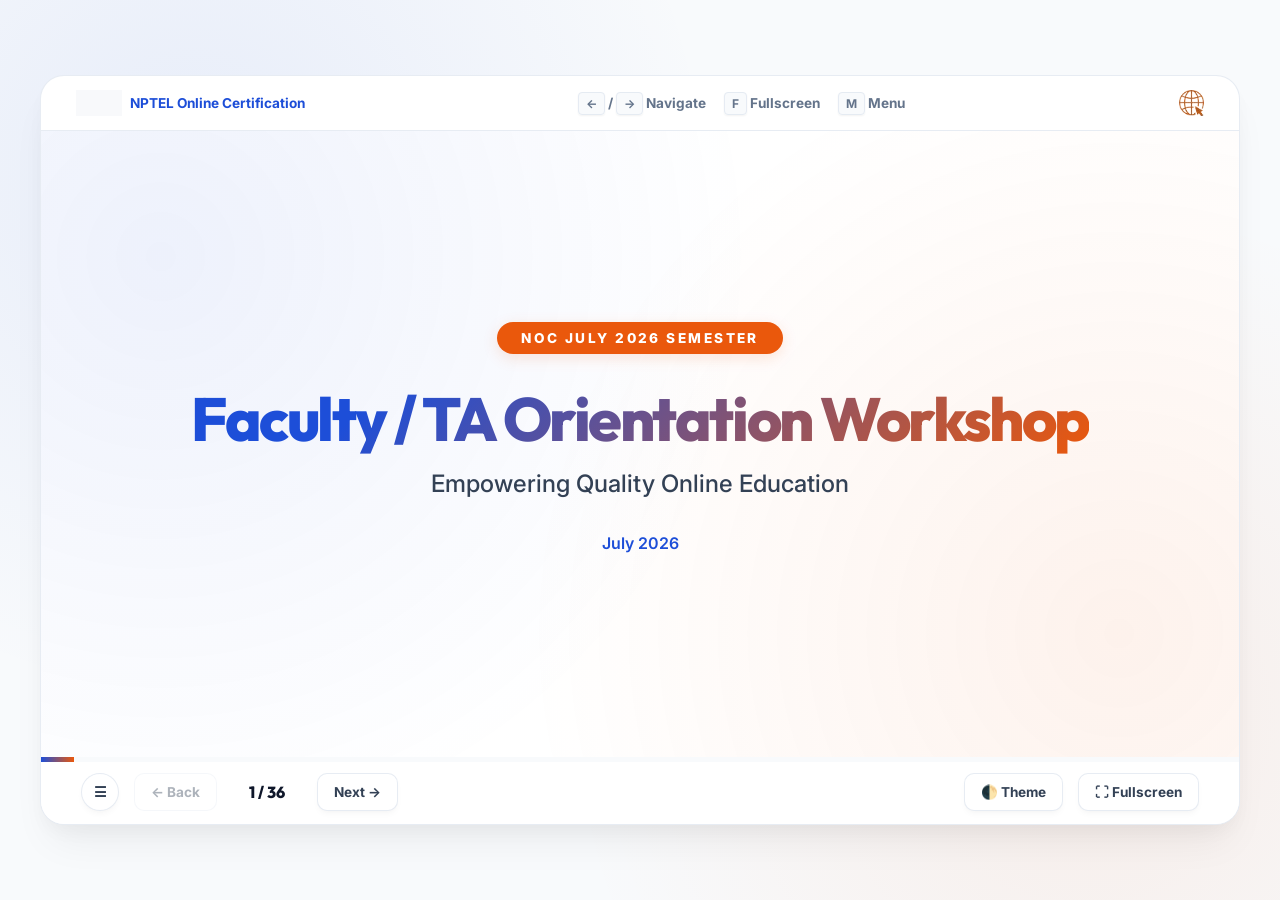
<file: faculty-orientation.html>
<!DOCTYPE html>
<html lang="en" data-theme="light">
<head>
  <meta charset="UTF-8">
  <meta name="viewport" content="width=device-width, initial-scale=1.0">
  <title>NPTEL Faculty / TA Orientation Workshop - July 2026</title>
  <link rel="stylesheet" href="style.css">
</head>
<body>

  <div class="presentation-container" id="presentation">
    
    <!-- Top Header Navigation Bar (Invisible during print) -->
    <header class="top-nav">
      <div class="top-logo">
        <img src="assets/image2.png" alt="NPTEL Logo" onerror="this.style.display='none'">
        <span>NPTEL Online Certification</span>
      </div>
      <div class="keyboard-shortcuts">
        <span><span class="k-key">←</span> / <span class="k-key">→</span> Navigate</span>
        <span><span class="k-key">F</span> Fullscreen</span>
        <span><span class="k-key">M</span> Menu</span>
      </div>
      <div class="top-logo" style="justify-content: flex-end;">
        <img src="assets/image5.png" alt="SWAYAM Logo" onerror="this.style.display='none'">
      </div>
    </header>

    <!-- Main Slides Wrapper -->
    <main class="slides-wrapper">
      
      <!-- Slide 1: Title -->
      <section class="slide slide-cover active" id="slide-1">
        <span class="badge">NOC July 2026 Semester</span>
        <h1>Faculty / TA Orientation Workshop</h1>
        <h2>Empowering Quality Online Education</h2>
        <p style="font-weight: 600; color: var(--primary);">July 2026</p>
      </section>

      <!-- Slide 2: Stats -->
      <section class="slide" id="slide-2">
        <div class="slide-header">
          <span class="slide-title">NPTEL Certifications since 2014</span>
          <span class="slide-subtitle">NPTEL NOC Portal</span>
        </div>
        <div class="slide-content">
          <p style="margin-bottom: 20px; font-weight: 500;">SWAYAM National Coordinator portal performance & growth metrics:</p>
          <div class="grid-container">
            <div class="stat-card">
              <div class="stat-icon"><img src="assets/image3.png" alt="Courses"></div>
              <div class="stat-value">10,286</div>
              <div class="stat-label">Courses Offered</div>
              <div class="stat-desc">on SWAYAM platform</div>
            </div>
            <div class="stat-card">
              <div class="stat-icon"><img src="assets/image4.png" alt="Enrollments"></div>
              <div class="stat-value">4.16 Cr</div>
              <div class="stat-label">Enrollments</div>
              <div class="stat-desc">Completely free learning</div>
            </div>
            <div class="stat-card">
              <div class="stat-icon"><img src="assets/image6.png" alt="Exam Registrations"></div>
              <div class="stat-value">88.27 L</div>
              <div class="stat-label">Exam Registrations</div>
              <div class="stat-desc">Proctored & optional</div>
            </div>
            <div class="stat-card">
              <div class="stat-icon"><img src="assets/image7.png" alt="Certified"></div>
              <div class="stat-value">57.2 L</div>
              <div class="stat-label">Certified Learners</div>
              <div class="stat-desc">e-verifiable credentials</div>
            </div>
          </div>
          <div style="display: flex; justify-content: center; gap: 15px; margin-top: 25px;">
            <img src="assets/image8.jpg" alt="Student" style="height: 40px; border-radius: 50%;" onerror="this.style.display='none'">
            <img src="assets/image9.jpg" alt="Graduation" style="height: 40px; border-radius: 50%;" onerror="this.style.display='none'">
          </div>
        </div>
      </section>

      <!-- Slide 3: Growth Charts -->
      <section class="slide" id="slide-3" style="padding: 40px 50px;">
        <div class="slide-header" style="margin-bottom: 20px;">
          <span class="slide-title">NPTEL Performance Growth</span>
          <span class="slide-subtitle">FROM MAR 2014 – JUN 2026</span>
        </div>
        <div class="slide-content" style="justify-content: flex-start;">
          <!-- Top Info Summary Banners -->
          <div style="display: flex; gap: 20px; margin-bottom: 20px; justify-content: space-between;">
            <div style="flex: 1; background: var(--primary-light); border-radius: 12px; padding: 12px 20px; border: 1px solid var(--border-color); display: flex; align-items: center; justify-content: space-between;">
              <div>
                <strong style="color: var(--primary); display: block; font-size: 0.85rem; text-transform: uppercase;">Jan 2026 Sem Stats</strong>
                <span style="font-size: 0.95rem; font-weight: 500; color: var(--text-secondary);">
                  <strong>36.8L+</strong> Enrollments &nbsp;|&nbsp; <strong>12.6L+</strong> Exam Registrations
                </span>
              </div>
            </div>
            <div style="flex: 1; background: var(--accent-light); border-radius: 12px; padding: 12px 20px; border: 1px solid var(--border-color); display: flex; align-items: center; justify-content: space-between;">
              <div>
                <strong style="color: var(--accent); display: block; font-size: 0.85rem; text-transform: uppercase;">Jul-Dec 2026 (Ongoing)</strong>
                <span style="font-size: 0.95rem; font-weight: 500; color: var(--text-secondary);">
                  <strong>1,054</strong> Courses &nbsp;|&nbsp; <strong>6.40L+</strong> Enrollments
                </span>
              </div>
            </div>
          </div>

          <!-- Real HTML/CSS Bar Chart -->
          <div class="chart-wrapper">
            <div class="chart-grid">
              
              <!-- 2014 -->
              <div class="chart-column">
                <div class="badge-top">0.03</div>
                <div class="chart-bar" style="height: 6%;" title="3 Courses, 1.1L Enrollments, 0.03L Exams">
                  <span class="courses-count">3 Courses</span>
                </div>
                <div class="label-bottom">
                  <span class="year">2014</span>
                  <span class="enrollment">1.1L</span>
                </div>
              </div>

              <!-- 2015 -->
              <div class="chart-column">
                <div class="badge-top">0.09</div>
                <div class="chart-bar" style="height: 7%;" title="54 Courses, 2.4L Enrollments, 0.09L Exams">
                  <span class="courses-count">54 Courses</span>
                </div>
                <div class="label-bottom">
                  <span class="year">2015</span>
                  <span class="enrollment">2.4L</span>
                </div>
              </div>

              <!-- 2016 -->
              <div class="chart-column">
                <div class="badge-top">0.48</div>
                <div class="chart-bar" style="height: 10%;" title="168 Courses, 6.4L Enrollments, 0.48L Exams">
                  <span class="courses-count">168 Courses</span>
                </div>
                <div class="label-bottom">
                  <span class="year">2016</span>
                  <span class="enrollment">6.4L</span>
                </div>
              </div>

              <!-- 2017 -->
              <div class="chart-column">
                <div class="badge-top">1.14</div>
                <div class="chart-bar" style="height: 13%;" title="289 Courses, 15.8L Enrollments, 1.14L Exams">
                  <span class="courses-count">289 Courses</span>
                </div>
                <div class="label-bottom">
                  <span class="year">2017</span>
                  <span class="enrollment">15.8L</span>
                </div>
              </div>

              <!-- 2018 -->
              <div class="chart-column">
                <div class="badge-top">2.48</div>
                <div class="chart-bar" style="height: 18%;" title="495 Courses, 22.6L Enrollments, 2.48L Exams">
                  <span class="courses-count">495 Courses</span>
                </div>
                <div class="label-bottom">
                  <span class="year">2018</span>
                  <span class="enrollment">22.6L</span>
                </div>
              </div>

              <!-- 2019 -->
              <div class="chart-column">
                <div class="badge-top">4.57</div>
                <div class="chart-bar" style="height: 25%;" title="650 Courses, 34.5L Enrollments, 4.57L Exams">
                  <span class="courses-count">650 Courses</span>
                </div>
                <div class="label-bottom">
                  <span class="year">2019</span>
                  <span class="enrollment">34.5L</span>
                </div>
              </div>

              <!-- 2020 -->
              <div class="chart-column">
                <div class="badge-top">5.09</div>
                <div class="chart-bar" style="height: 28%;" title="810 Courses, 41.9L Enrollments, 5.09L Exams">
                  <span class="courses-count">810 Courses</span>
                </div>
                <div class="label-bottom">
                  <span class="year">2020</span>
                  <span class="enrollment">41.9L</span>
                </div>
              </div>

              <!-- 2020 Covid -->
              <div class="chart-column">
                <div class="badge-top">2.46</div>
                <div class="chart-bar covid" style="height: 17%;" title="810 Courses, 41.9L Enrollments, 2.46L Exams (Covid Impact)">
                  <span class="courses-count">Covid</span>
                </div>
                <div class="label-bottom">
                  <span class="year">2020*</span>
                  <span class="enrollment">Covid</span>
                </div>
              </div>

              <!-- 2021 -->
              <div class="chart-column">
                <div class="badge-top">5.17</div>
                <div class="chart-bar" style="height: 28%;" title="1028 Courses, 33.6L Enrollments, 5.17L Exams">
                  <span class="courses-count">1028 Courses</span>
                </div>
                <div class="label-bottom">
                  <span class="year">2021</span>
                  <span class="enrollment">33.6L</span>
                </div>
              </div>

              <!-- 2021 Covid -->
              <div class="chart-column">
                <div class="badge-top">4.60</div>
                <div class="chart-bar covid" style="height: 26%;" title="1028 Courses, 33.6L Enrollments, 4.60L Exams (Covid Impact)">
                  <span class="courses-count">Covid</span>
                </div>
                <div class="label-bottom">
                  <span class="year">2021*</span>
                  <span class="enrollment">Covid</span>
                </div>
              </div>

              <!-- 2022 -->
              <div class="chart-column">
                <div class="badge-top">7.49</div>
                <div class="chart-bar" style="height: 38%;" title="1212 Courses, 40.5L Enrollments, 7.49L Exams">
                  <span class="courses-count">1212 Courses</span>
                </div>
                <div class="label-bottom">
                  <span class="year">2022</span>
                  <span class="enrollment">40.5L</span>
                </div>
              </div>

              <!-- 2023 -->
              <div class="chart-column">
                <div class="badge-top">11.92</div>
                <div class="chart-bar" style="height: 55%;" title="1354 Courses, 52.2L Enrollments, 11.92L Exams">
                  <span class="courses-count">1354 Courses</span>
                </div>
                <div class="label-bottom">
                  <span class="year">2023</span>
                  <span class="enrollment">52.2L</span>
                </div>
              </div>

              <!-- 2024 -->
              <div class="chart-column">
                <div class="badge-top">17.29</div>
                <div class="chart-bar" style="height: 75%;" title="1452 Courses, 57.2L Enrollments, 17.29L Exams">
                  <span class="courses-count">1452 Courses</span>
                </div>
                <div class="label-bottom">
                  <span class="year">2024</span>
                  <span class="enrollment">57.2L</span>
                </div>
              </div>

              <!-- 2025 -->
              <div class="chart-column">
                <div class="badge-top">21.30</div>
                <div class="chart-bar" style="height: 90%;" title="1794 Courses, 65.4L Enrollments, 21.30L Exams">
                  <span class="courses-count">1794 Courses</span>
                </div>
                <div class="label-bottom">
                  <span class="year">2025</span>
                  <span class="enrollment">65.4L</span>
                </div>
              </div>

              <!-- 2026 -->
              <div class="chart-column">
                <div class="badge-top">12.60</div>
                <div class="chart-bar" style="height: 60%;" title="973 Courses, 36.8L Enrollments, 12.60L Exams">
                  <span class="courses-count">973 Courses</span>
                </div>
                <div class="label-bottom">
                  <span class="year">2026</span>
                  <span class="enrollment">36.8L</span>
                </div>
              </div>

            </div>

            <!-- Legend -->
            <div class="chart-legend">
              <div class="legend-item">
                <div class="legend-color" style="background-color: var(--primary);"></div>
                <span>Exam Registrations (Lakhs) [Badge on top]</span>
              </div>
              <div class="legend-item">
                <div class="legend-color" style="background-color: var(--danger);"></div>
                <span>Covid-19 Impacted Semester</span>
              </div>
              <div class="legend-item" style="color: var(--text-muted);">
                <span>(Course counts vertical inside bars; Enrollment values in lakhs at base)</span>
              </div>
            </div>
          </div>
        </div>
      </section>

      <!-- Slide 4: Summary of NPTEL Activities -->
      <section class="slide" id="slide-4">
        <div class="slide-header">
          <span class="slide-title">Summary of NPTEL Activities</span>
          <span class="slide-subtitle">Operational Scope</span>
        </div>
        <div class="slide-content">
          <div class="grid-container" style="grid-template-columns: repeat(2, 1fr); gap: 25px;">
            <div class="stat-card" style="text-align: left; padding: 20px;">
              <h3 style="color: var(--primary); margin-bottom: 10px; font-family: var(--font-title);">Largest Contributor on SWAYAM</h3>
              <p style="font-size: 0.95rem; margin-bottom: 0;">Proposing <strong>1,054 courses</strong> for the July 2026 semester alone.</p>
            </div>
            <div class="stat-card" style="text-align: left; padding: 20px;">
              <h3 style="color: var(--primary); margin-bottom: 10px; font-family: var(--font-title);">SWAYAM Portal Management</h3>
              <p style="font-size: 0.95rem; margin-bottom: 0;">Zero downtime since NPTEL took over operations. Highly cost-effective (approx. <strong>Re. 1 per student</strong> per month).</p>
            </div>
            <div class="stat-card" style="text-align: left; padding: 20px;">
              <h3 style="color: var(--primary); margin-bottom: 10px; font-family: var(--font-title);">Local Chapter Management</h3>
              <p style="font-size: 0.95rem; margin-bottom: 0;"><strong>8,400+ colleges</strong> are Local Chapters. SPoC workshops are organized across IITs every semester for participation monitoring.</p>
            </div>
            <div class="stat-card" style="text-align: left; padding: 20px;">
              <h3 style="color: var(--primary); margin-bottom: 10px; font-family: var(--font-title);">Regional Language Translations</h3>
              <p style="font-size: 0.95rem; margin-bottom: 0;">Translated over <strong>80,063+ hours</strong> for more than <strong>3,000+ courses</strong> to widen accessibility.</p>
            </div>
          </div>
        </div>
      </section>

      <!-- Slide 5: Success Factors -->
      <section class="slide" id="slide-5">
        <div class="slide-header">
          <span class="slide-title">Factors Contributing to Success</span>
          <span class="slide-subtitle">Core Pillars</span>
        </div>
        <div class="slide-content">
          <div class="grid-container" style="grid-template-columns: repeat(2, 1fr); gap: 20px;">
            <div class="highlight-box" style="margin-top: 0;">
              <strong>Faculty-Centric Support</strong>
              <p style="font-size: 0.95rem; margin-top: 5px;">Comprehensive support for content creation, portal configuration, and course delivery.</p>
            </div>
            <div class="highlight-box accent" style="margin-top: 0;">
              <strong>Active & Effective Monitoring</strong>
              <p style="font-size: 0.95rem; margin-top: 5px;">Weekly assignments, performance dashboards, forum tracking, and grade updates.</p>
            </div>
            <div class="highlight-box accent" style="margin-top: 0;">
              <strong>Rigorous Examinations</strong>
              <p style="font-size: 0.95rem; margin-top: 5px;">Verifying learning outcomes to establish value for certification and credit transfer.</p>
            </div>
            <div class="highlight-box" style="margin-top: 0;">
              <strong>Community Infrastructure</strong>
              <p style="font-size: 0.95rem; margin-top: 5px;">Active local chapter SPoCs, student mentors, and rewarding well-performing colleges.</p>
            </div>
          </div>
        </div>
      </section>

      <!-- Slide 6: Internships for Toppers -->
      <section class="slide" id="slide-6">
        <div class="slide-header">
          <span class="slide-title">Internships for Course Toppers</span>
          <span class="slide-subtitle">Student Incentives</span>
        </div>
        <div class="slide-content split-layout">
          <div class="split-text">
            <ul>
              <li><strong>Topper Outreach:</strong> NPTEL contacts toppers directly to apply (requiring resume & SOP).</li>
              <li><strong>Faculty Selection:</strong> Course offering faculty choose from the applicant pool.</li>
              <li><strong>Successful Internships:</strong> Hosted in-person at IITs/institutes or online.</li>
              <li><strong>NPTEL Support:</strong> Full stipend and certificate provided upon successful completion.</li>
              <li><strong>Important:</strong> Course faculty must consent to take interns in summer/winter.</li>
            </ul>
            <div class="highlight-box" style="margin-top: 15px; padding: 12px 20px;">
              🔗 Visit: <a href="https://nptel.ac.in/internship" target="_blank" style="color: var(--primary); font-weight: 600;">nptel.ac.in/internship</a>
            </div>
          </div>
          <div class="split-visual" style="flex-direction: column; background: none; border: none;">
            <img src="assets/image12.png" alt="Internship visual" style="max-height: 220px; border-radius: 12px; box-shadow: var(--shadow-md);">
            <div style="display: flex; gap: 8px; flex-wrap: wrap; justify-content: center; margin-top: 15px;">
              <img src="assets/image13.png" alt="logo1" style="height: 30px;" onerror="this.style.display='none'">
              <img src="assets/image14.png" alt="logo2" style="height: 30px;" onerror="this.style.display='none'">
              <img src="assets/image15.png" alt="logo3" style="height: 30px;" onerror="this.style.display='none'">
              <img src="assets/image16.png" alt="logo4" style="height: 30px;" onerror="this.style.display='none'">
              <img src="assets/image17.png" alt="logo5" style="height: 30px;" onerror="this.style.display='none'">
              <img src="assets/image18.png" alt="logo6" style="height: 30px;" onerror="this.style.display='none'">
              <img src="assets/image19.png" alt="logo7" style="height: 30px;" onerror="this.style.display='none'">
            </div>
          </div>
        </div>
      </section>

      <!-- Slide 7: Internships-Summary -->
      <!-- Slide 7: Internships-Summary -->
      <section class="slide" id="slide-7">
        <div class="slide-header">
          <span class="slide-title">Internships Summary</span>
          <span class="slide-subtitle">Outcomes & Impact</span>
        </div>
        <div class="slide-content">
          <div class="presentation-table-container">
            <table class="presentation-table">
              <thead>
                <tr>
                  <th>Status</th>
                  <th>Winter 2022</th>
                  <th>Summer 2023</th>
                  <th>Winter 2023</th>
                  <th>Summer 2024</th>
                  <th>Winter 2024</th>
                  <th>Summer 2025</th>
                  <th>Winter 2025</th>
                  <th>Summer 2026</th>
                </tr>
              </thead>
              <tbody>
                <tr>
                  <td><strong>Applied</strong></td>
                  <td>50</td>
                  <td>235</td>
                  <td>103</td>
                  <td>1275</td>
                  <td>300</td>
                  <td>1817</td>
                  <td>3477</td>
                  <td class="highlight-td">4363</td>
                </tr>
                <tr>
                  <td><strong>Joined</strong></td>
                  <td>44</td>
                  <td>195</td>
                  <td>76</td>
                  <td>204</td>
                  <td>140</td>
                  <td>406</td>
                  <td>1682 <span style="font-size: 0.75rem; color: var(--text-muted); font-weight: normal;">(Offered)</span></td>
                  <td class="highlight-td">452 <span style="font-size: 0.75rem; color: var(--accent); font-weight: normal;">(Offered)</span></td>
                </tr>
                <tr>
                  <td><strong>Completed</strong></td>
                  <td>44</td>
                  <td>144</td>
                  <td>68</td>
                  <td>92</td>
                  <td>85</td>
                  <td>319</td>
                  <td class="success-td">820 <span style="font-size: 0.75rem; color: var(--success); font-weight: normal;">(Done)</span></td>
                  <td class="muted-td">Ongoing</td>
                </tr>
              </tbody>
            </table>
          </div>
          <div class="highlight-box" style="margin-top: 15px; padding: 10px 15px; font-size: 0.85rem;">
            ℹ️ Internships have scaled rapidly from 50 applications in Winter 2022 to **4,363 applications** in Summer 2026.
          </div>
        </div>
      </section>

      <!-- Slide 8: Post Bac Fellowships -->
      <section class="slide" id="slide-8">
        <div class="slide-header">
          <span class="slide-title">Post Bac Fellowships</span>
          <span class="slide-subtitle">Work with Top IIT Faculty</span>
        </div>
        <div class="slide-content split-layout">
          <div class="split-text">
            <h4 style="color: var(--primary); font-family: var(--font-title); margin-bottom: 10px;">Opportunity & Selection</h4>
            <ul style="font-size: 0.95rem; margin-bottom: 15px;">
              <li><strong>Student Selection:</strong> Faculty select candidates based on submitted resumes/videos and interview processes.</li>
              <li><strong>Eligibility:</strong> Restricted to qualified NPTEL Stars.</li>
              <li><strong>Duration:</strong> 1 Year (In-person at the chosen IIT/IISc).</li>
            </ul>
            <h4 style="color: var(--accent); font-family: var(--font-title); margin-bottom: 10px;">Fellowship Funding</h4>
            <ul style="font-size: 0.95rem;">
              <li><strong>Stipend:</strong> <strong>Rs. 25,000 + HRA</strong> per month for stars with UG/PG degrees.</li>
              <li><strong>Contingency:</strong> Rs. 1 Lakh for the fellowship year.</li>
            </ul>
          </div>
          <div class="split-text">
            <div class="highlight-box" style="margin-top: 0; margin-bottom: 15px;">
              <h4 style="color: var(--primary); margin-bottom: 8px; font-family: var(--font-title);">Project Selection Process</h4>
              <ul style="font-size: 0.9rem; margin-left: 0; padding-left: 0; list-style: none;">
                <li style="padding-left: 15px;">1. Collect project opportunities and academic requirements from Faculties.</li>
                <li style="padding-left: 15px;">2. Share the compiled list of projects with qualified NPTEL stars.</li>
              </ul>
            </div>
            <div style="display: flex; justify-content: center; align-items: center; background: var(--primary-light); border-radius: 12px; padding: 10px; border: 1px solid var(--border-color);">
              <img src="assets/image20.png" alt="Fellowship details graphic" style="max-height: 140px; border-radius: 6px;">
            </div>
          </div>
        </div>
      </section>

      <!-- Slide 9: Post Bac Fellowships Project Details -->
      <section class="slide" id="slide-9">
        <div class="slide-header">
          <span class="slide-title">Post Bac Fellowships: Project Details</span>
          <span class="slide-subtitle">Institute-wise Project Counts</span>
        </div>
        <div class="slide-content split-layout uneven">
          <div class="split-text">
            <div class="stat-card" style="padding: 25px 15px; display: flex; flex-direction: column; justify-content: center; text-align: center; margin-bottom: 15px;">
              <div class="stat-value" style="font-size: 3rem; line-height: 1;">1,041</div>
              <div class="stat-label" style="font-size: 1.1rem; margin-top: 10px;">Total Applications</div>
              <div class="stat-desc" style="font-size: 0.85rem; margin-top: 4px;">Received in 2026 Fellowship Cycle</div>
            </div>
            <div class="highlight-box accent" style="margin-top: 0; font-size: 0.85rem; padding: 12px 15px;">
              💡 <strong>Growth:</strong> Active projects have expanded from 103 in 2024 to 551 in 2026 across major IITs and IISc.
            </div>
          </div>
          <div class="split-text">
            <div class="presentation-table-container">
              <table class="presentation-table">
                <thead>
                  <tr>
                    <th>Institutes</th>
                    <th style="text-align: center;">2024</th>
                    <th style="text-align: center;">2025</th>
                    <th style="text-align: center;">2026</th>
                  </tr>
                </thead>
                <tbody>
                  <tr>
                    <td>IISc Bangalore</td>
                    <td style="text-align: center;">3</td>
                    <td style="text-align: center;">7</td>
                    <td style="text-align: center; font-weight: 600;">30</td>
                  </tr>
                  <tr>
                    <td>IIT Bombay</td>
                    <td style="text-align: center;">8</td>
                    <td style="text-align: center;">7</td>
                    <td style="text-align: center; font-weight: 600;">34</td>
                  </tr>
                  <tr>
                    <td>IIT Delhi</td>
                    <td style="text-align: center;">4</td>
                    <td style="text-align: center;">1</td>
                    <td style="text-align: center; font-weight: 600;">12</td>
                  </tr>
                  <tr>
                    <td>IIT Guwahati</td>
                    <td style="text-align: center;">15</td>
                    <td style="text-align: center;">17</td>
                    <td style="text-align: center; font-weight: 600;">69</td>
                  </tr>
                  <tr>
                    <td>IIT Kanpur</td>
                    <td style="text-align: center;">-</td>
                    <td style="text-align: center;">7</td>
                    <td style="text-align: center; font-weight: 600;">23</td>
                  </tr>
                  <tr>
                    <td>IIT Kharagpur</td>
                    <td style="text-align: center;">33</td>
                    <td style="text-align: center;">22</td>
                    <td style="text-align: center; font-weight: 600;">104</td>
                  </tr>
                  <tr>
                    <td>IIT Madras + Other</td>
                    <td style="text-align: center;">12</td>
                    <td style="text-align: center;">36</td>
                    <td style="text-align: center; font-weight: 600;">193</td>
                  </tr>
                  <tr>
                    <td>IIT Roorkee</td>
                    <td style="text-align: center;">28</td>
                    <td style="text-align: center;">18</td>
                    <td style="text-align: center; font-weight: 600;">86</td>
                  </tr>
                  <tr class="total-row">
                    <td>Total Projects</td>
                    <td style="text-align: center;">103</td>
                    <td style="text-align: center;">115</td>
                    <td style="text-align: center;">551</td>
                  </tr>
                </tbody>
              </table>
            </div>
          </div>
        </div>
      </section>

      <!-- Slide 10: PMRF Research Scholars as TAs -->
      <section class="slide" id="slide-10">
        <div class="slide-header">
          <span class="slide-title">PMRF Research Scholars as TAs</span>
          <span class="slide-subtitle">Value Addition to NPTEL Courses</span>
        </div>
        <div class="slide-content">
          <div class="alert-box info" style="margin-bottom: 20px;">
            <div>💡 <strong>Additional Support:</strong> PMRF (Prime Minister's Research Fellowship) scholars act as TAs in addition to regular NPTEL TAs, holding online live doubt clearing sessions.</div>
          </div>
          <div class="split-layout">
            <div class="split-text">
              <h4 style="color: var(--primary); font-family: var(--font-title); margin-bottom: 10px;">Scholar Norms</h4>
              <ul style="font-size: 1.05rem;">
                <li>Part of PMRF work requirements (no additional honorarium).</li>
                <li>Conduct weekly interactive live sessions with students.</li>
                <li>Faculty may opt to decline PMRF TAs, or request multiple for large courses.</li>
              </ul>
            </div>
            <div class="split-text">
              <h4 style="color: var(--accent); font-family: var(--font-title); margin-bottom: 10px;">Scale & History (Scholars Allotted)</h4>
              <ul style="font-size: 1.05rem;">
                <li><strong>Jan 2022:</strong> 80 Scholars (Pilot)</li>
                <li><strong>Jan 2023:</strong> 466 Scholars</li>
                <li><strong>Jan 2025:</strong> 362 Scholars</li>
                <li><strong>Jan 2026:</strong> 195 Scholars</li>
              </ul>
            </div>
          </div>
        </div>
      </section>

      <!-- Slide 11: Copyright Guidelines (1) -->
      <section class="slide" id="slide-11">
        <div class="slide-header">
          <span class="slide-title">Copyright Guidelines</span>
          <span class="slide-subtitle">Creative Commons License</span>
        </div>
        <div class="slide-content">
          <div class="alert-box warning" style="margin-bottom: 25px;">
            <div>ℹ️ NPTEL content is distributed under the <strong>CC-BY-NC-SA</strong> license (Attribution-NonCommercial-ShareAlike).</div>
          </div>
          <div class="grid-container" style="grid-template-columns: repeat(3, 1fr); gap: 20px;">
            <div class="stat-card" style="text-align: left; padding: 20px;">
              <h4 style="color: var(--primary); margin-bottom: 8px;">1. Attribution</h4>
              <p style="font-size: 0.85rem; line-height: 1.5; margin: 0; color: var(--text-secondary);">Give appropriate credit, provide link to license, and indicate if changes were made.</p>
            </div>
            <div class="stat-card" style="text-align: left; padding: 20px;">
              <h4 style="color: var(--accent); margin-bottom: 8px;">2. NonCommercial</h4>
              <p style="font-size: 0.85rem; line-height: 1.5; margin: 0; color: var(--text-secondary);">You may not use the material for commercial purposes or monetization.</p>
            </div>
            <div class="stat-card" style="text-align: left; padding: 20px;">
              <h4 style="color: var(--success); margin-bottom: 8px;">3. ShareAlike</h4>
              <p style="font-size: 0.85rem; line-height: 1.5; margin: 0; color: var(--text-secondary);">If you remix or build upon the material, distribute under the same CC-BY-NC-SA license.</p>
            </div>
          </div>
        </div>
      </section>

      <!-- Slide 12: Copyright Guidelines (2) -->
      <section class="slide" id="slide-12">
        <div class="slide-header">
          <span class="slide-title">Copyright Guidelines (Part 2)</span>
          <span class="slide-subtitle">Compliance Best Practices</span>
        </div>
        <div class="slide-content">
          <div class="highlight-box" style="margin-top: 0; margin-bottom: 20px;">
            <strong>Acknowledge Sources to Avoid Plagiarism</strong>
            <p style="font-size: 0.95rem; margin-top: 5px;">Link DOIs or official journals directly when quoting research. Get permissions when adapting images/diagrams.</p>
          </div>
          
          <h4 style="color: var(--danger); font-family: var(--font-title); margin-bottom: 10px;">Video Content Restrictions</h4>
          <ul>
            <li><strong>Do not embed other videos</strong> (from YouTube or other sources) directly in your courses.</li>
            <li>Provide external links instead, allowing students to access them in separate browser sessions.</li>
            <li>Videos may only be embedded if you hold explicit copyright permission from the original owner.</li>
          </ul>
        </div>
      </section>

      <!-- Slide 13: Course and its Contents Section -->
      <section class="slide slide-section" id="slide-13">
        <h2>Course and its Contents</h2>
        <p>Structuring assignments and grading pipelines for online certification</p>
      </section>

      <!-- Slide 14: Types of Assignment Questions -->
      <section class="slide" id="slide-14">
        <div class="slide-header">
          <span class="slide-title">Types of Assignment Questions</span>
          <span class="slide-subtitle">Auto-Graded Formats</span>
        </div>
        <div class="slide-content split-layout">
          <div class="split-text">
            <p>NPTEL supports a wide variety of auto-graded question formats configuration on the portal:</p>
            <ul>
              <li><strong>MCQ / MSQ:</strong> Multiple choice / select options.</li>
              <li><strong>Numerical:</strong> Fill-in-the-blanks or objective.</li>
              <li><strong>Alphanumeric:</strong> Text match patterns.</li>
              <li><strong>Numeric Array:</strong> For vectors & matrices.</li>
              <li><strong>Programming:</strong> Compiler-graded scripts.</li>
            </ul>
          </div>
          <div class="split-visual" style="background-color: var(--bg-primary);">
            <div style="text-align: left; width: 100%;">
              <div style="background-color: var(--bg-slide); border: 1px solid var(--border-color); border-radius: 8px; padding: 12px; margin-bottom: 10px; font-size: 0.9rem; font-weight: 600; display: flex; align-items: center; gap: 10px;">
                <span style="color: var(--primary);">[MCQ]</span> Which of these are...
              </div>
              <div style="background-color: var(--bg-slide); border: 1px solid var(--border-color); border-radius: 8px; padding: 12px; margin-bottom: 10px; font-size: 0.9rem; font-weight: 600; display: flex; align-items: center; gap: 10px;">
                <span style="color: var(--accent);">[NUM]</span> Calculate value: [ ____ ]
              </div>
              <div style="background-color: var(--bg-slide); border: 1px solid var(--border-color); border-radius: 8px; padding: 12px; font-size: 0.9rem; font-weight: 600; display: flex; align-items: center; gap: 10px;">
                <span style="color: var(--success);">[PROG]</span> Python: def solution()...
              </div>
            </div>
          </div>
        </div>
      </section>

      <!-- Slide 15: Details of MCQ/MSQ -->
      <section class="slide" id="slide-15">
        <div class="slide-header">
          <span class="slide-title">Auto-Graded: MCQ & MSQ Details</span>
          <span class="slide-subtitle">Multiple Choice / Select Options</span>
        </div>
        <div class="slide-content">
          <ul>
            <li><strong>MCQ Choice Density:</strong>
              <ul>
                <li>Provide up to 8 choices to reduce guessing probability (4 choices = 25% guess chance, 6 choices = 17% chance, 8 choices = 12.5% chance).</li>
              </ul>
            </li>
            <li><strong>MSQ Option Guidelines:</strong>
              <ul>
                <li>Avoid using filler options like <em>"None of the above"</em> / <em>"All of the above"</em> in MSQs to prevent logical contradictions.</li>
                <li><strong>Strict Penalties:</strong> Selecting any incorrect option forfeits all marks (score = 0). Partial grading applies only if no incorrect choices are checked.</li>
              </ul>
            </li>
            <li><strong>Descriptive Courses:</strong> Include a higher ratio of MSQs than MCQs to evaluate comprehension.</li>
          </ul>
          <div class="alert-box info" style="margin-top: 20px;">
            <div>💡 <strong>Validation Tip:</strong> TAs must cross-check and independently solve each other's keys before assignments go live!</div>
          </div>
        </div>
      </section>

      <!-- Slide 16: Details of Numerical -->
      <section class="slide" id="slide-16">
        <div class="slide-header">
          <span class="slide-title">Auto-Graded: Numerical Questions</span>
          <span class="slide-subtitle">Fill in the Blanks Rules</span>
        </div>
        <div class="slide-content">
          <ul>
            <li><strong>Numerical Specifications:</strong>
              <ul>
                <li>Answers accept only digits 0-9 and a single decimal point. Letters or units must not be typed by students (specify units in the question text).</li>
                <li><strong>Range Configuration:</strong> Unless the answer is an integer, always configure a range instead of an exact value (e.g., target 1.72 with ±0.01 tolerance -> <code>1.71 to 1.73</code>).</li>
                <li><strong>Precision Exception:</strong> For 1-step problems, the range does not have to be broadened if you want students to learn the importance of not rounding off excessively.</li>
              </ul>
            </li>
          </ul>
          <div class="highlight-box accent" style="margin-top: 20px;">
            ⚠️ <strong>Important:</strong> Ensure configured ranges are wide enough to account for all reasonable approximations. Narrow ranges trigger heavy student complaints.
          </div>
        </div>
      </section>

      <!-- Slide 17: Alphanumeric, Array, Programming -->
      <section class="slide" id="slide-17">
        <div class="slide-header">
          <span class="slide-title">Alphanumeric, Array & Programming</span>
          <span class="slide-subtitle">Advanced Question Configuration</span>
        </div>
        <div class="slide-content">
          <div class="grid-container" style="grid-template-columns: repeat(3, 1fr); gap: 20px;">
            <div class="stat-card" style="text-align: left; padding: 18px;">
              <h4 style="color: var(--primary); margin-bottom: 8px;">Alphanumeric</h4>
              <p style="font-size: 0.8rem; line-height: 1.5; color: var(--text-secondary); margin-bottom: 10px;">Matches text values. Strictly uses <strong>Exact Match</strong> (fragile: any extra spaces, characters, or casing difference results in 0 marks). Use single-word answers.</p>
              <p style="font-size: 0.72rem; color: var(--danger); font-weight: 600;">⚠️ In exams, ONLY Exact Match is supported.</p>
            </div>
            <div class="stat-card" style="text-align: left; padding: 18px;">
              <h4 style="color: var(--accent); margin-bottom: 8px;">Numeric Array</h4>
              <p style="font-size: 0.8rem; line-height: 1.5; color: var(--text-secondary); margin-bottom: 0;">Used to configure vectors, matrices, or array responses (e.g. checking all elements in order).</p>
            </div>
            <div class="stat-card" style="text-align: left; padding: 18px;">
              <h4 style="color: var(--success); margin-bottom: 8px;">Programming</h4>
              <p style="font-size: 0.8rem; line-height: 1.5; color: var(--text-secondary); margin-bottom: 0;">Code compilation checks. Supported languages: C, C++, Java, Python, Verilog, Perl, Haskell.</p>
            </div>
          </div>
        </div>
      </section>

      <!-- Slide 18: Manual Grading -->
      <section class="slide" id="slide-18">
        <div class="slide-header">
          <span class="slide-title">Manual Grading Assignments</span>
          <span class="slide-subtitle">Subjective Submissions Guidelines</span>
        </div>
        <div class="slide-content">
          <div class="split-layout">
            <div class="split-text">
              <h4 style="color: var(--primary); margin-bottom: 8px; font-family: var(--font-title); font-size: 1rem;">Submission & Staff Rules</h4>
              <ul style="font-size: 0.88rem;">
                <li><strong>Submission Options:</strong> Document Upload (PDF/Word) or Essay-type Text Area.</li>
                <li><strong>Add Course Staff:</strong> Must add all subjective grading staff to the portal <strong>before the assignment is made public</strong> to ensure correct submission allocation.</li>
              </ul>
            </div>
            <div class="split-text">
              <h4 style="color: var(--success); margin-bottom: 8px; font-family: var(--font-title); font-size: 1rem;">Evaluation & Folder Rules</h4>
              <ul style="font-size: 0.88rem;">
                <li><strong>Grading Scale:</strong> Evaluation must be done out of <strong>100 total marks</strong>.</li>
                <li><strong>Grading Deadline:</strong> Strictly <strong>2 weeks</strong> from assignment due date.</li>
                <li><strong>Folder Integrity Warning:</strong> Never delete or move files from the designated portal folder; it breaks access and makes documents inaccessible.</li>
              </ul>
            </div>
          </div>
        </div>
      </section>

      <!-- Slide 19: Do's and Don'ts (INTERACTIVE) -->
      <section class="slide" id="slide-19">
        <div class="slide-header">
          <span class="slide-title">Assignment Do's and Don'ts</span>
          <span class="slide-subtitle">Interactive Quality Review</span>
        </div>
        <div class="slide-content">
          <p style="font-size: 0.95rem; margin-bottom: 12px; font-weight: 500;">
            Review common mistakes. Click the tabs below to explore bad examples vs. best practices:
          </p>
          <div class="qa-playground">
            <div class="qa-tabs" id="qaTabs">
              <button class="qa-tab-btn active" onclick="switchQATab(0)">1. Wrong Answer Key</button>
              <button class="qa-tab-btn" onclick="switchQATab(1)">2. Missing Correct Option</button>
              <button class="qa-tab-btn" onclick="switchQATab(2)">3. Overuse of All/None</button>
              <button class="qa-tab-btn" onclick="switchQATab(3)">4. Numerical Exactness</button>
              <button class="qa-tab-btn" onclick="switchQATab(4)">5. Ambiguity</button>
              <button class="qa-tab-btn" onclick="switchQATab(5)">6. Text Auto-grader</button>
            </div>
            
            <div class="qa-content" id="qaContent">
              <!-- Content loaded dynamically via JS -->
            </div>
          </div>
          
          <div style="display: flex; justify-content: flex-end; margin-top: 10px;">
            <img src="assets/image21.png" alt="Do's and don'ts visual" style="height: 30px;" onerror="this.style.display='none'">
          </div>
        </div>
      </section>

      <!-- Slide 20: Rescoring of Assignments -->
      <section class="slide" id="slide-20">
        <div class="slide-header">
          <span class="slide-title">Rescoring of Assignments</span>
          <span class="slide-subtitle">Impact of Errors</span>
        </div>
        <div class="slide-content split-layout uneven">
          <div class="split-text">
            <h4 style="color: var(--danger); font-family: var(--font-title); margin-bottom: 10px;">Errors are Extremely Expensive</h4>
            <ul>
              <li><strong>Financial cost:</strong> Approx. <strong>Rs. 25,000 to Rs. 50,000</strong> per week for re-evaluation and systems overhead.</li>
              <li><strong>Administrative overload:</strong> To fix an error, we must make the assignment private, update keys, run re-grading jobs, and post site announcements.</li>
              <li><strong>Quality Reflection:</strong> Errors destroy student trust. They argue that if assignments have bugs, exams might be flawed too.</li>
            </ul>
          </div>
          <div class="stat-card" style="border: 1px solid var(--danger); background-color: var(--danger-light); padding: 40px 20px;">
            <div class="stat-value" style="color: var(--danger); font-size: 2.8rem;">Rs. 25k-50k</div>
            <div class="stat-label" style="font-size: 1.1rem; color: var(--text-primary); margin-top: 15px;">Cost per week</div>
            <p style="font-size: 0.8rem; color: var(--text-muted); margin-top: 10px;">due to incorrect assignment configurations.</p>
          </div>
        </div>
      </section>

      <!-- Slide 21: MATLAB software in your course -->
      <section class="slide" id="slide-21">
        <div class="slide-header">
          <span class="slide-title">MATLAB Support for Courses</span>
          <span class="slide-subtitle">MathWorks Partnership</span>
        </div>
        <div class="slide-content">
          <p>MathWorks, the developer of MATLAB and Simulink, is partnering with NPTEL to support courses:</p>
          <div class="grid-container" style="grid-template-columns: repeat(3, 1fr); gap: 20px; margin-top: 15px;">
            <div class="stat-card" style="text-align: left; padding: 20px;">
              <h4 style="color: var(--primary); margin-bottom: 8px;">Video Tutorials</h4>
              <p style="font-size: 0.85rem; line-height: 1.5; color: var(--text-secondary);">Access to pre-recorded training videos on basic MATLAB skills for learners.</p>
            </div>
            <div class="stat-card" style="text-align: left; padding: 20px;">
              <h4 style="color: var(--accent); margin-bottom: 8px;">Free Licensing</h4>
              <p style="font-size: 0.85rem; line-height: 1.5; color: var(--text-secondary);">Complimentary MATLAB licenses provided to all enrolled students for the course duration.</p>
            </div>
            <div class="stat-card" style="text-align: left; padding: 20px;">
              <h4 style="color: var(--success); margin-bottom: 8px;">Technical Support</h4>
              <p style="font-size: 0.85rem; line-height: 1.5; color: var(--text-secondary);">MathWorks engineers respond on discussion forums to assist with programming tasks.</p>
            </div>
          </div>
          <div class="highlight-box" style="margin-top: 25px;">
            📧 If your course requires MATLAB integration, reply to our email. We will connect you with the MathWorks setup team.
          </div>
        </div>
      </section>

      <!-- Slide 22: Best Practices Section -->
      <section class="slide slide-section" id="slide-22">
        <h2>Best Practices</h2>
        <p>Pedagogical recommendations for high-impact course delivery</p>
      </section>

      <!-- Slide 23: Best Practices: Videos & Interaction -->
      <section class="slide" id="slide-23">
        <div class="slide-header">
          <span class="slide-title">Best Practices: Videos & Interaction</span>
          <span class="slide-subtitle">Video Standards & Student Support</span>
        </div>
        <div class="slide-content">
          <div class="grid-container" style="grid-template-columns: repeat(3, 1fr); gap: 20px;">
            <div class="stat-card" style="text-align: left; padding: 18px;">
              <h4 style="color: var(--primary); margin-bottom: 8px; font-size: 0.95rem;">Video & Summary Specs</h4>
              <p style="font-size: 0.78rem; line-height: 1.45; color: var(--text-secondary); margin-bottom: 5px;"><strong>Duration:</strong> 2.0 to 2.5 hours (120-150 mins) of recorded video lectures per week.</p>
              <p style="font-size: 0.78rem; line-height: 1.45; color: var(--text-secondary); margin-bottom: 5px;"><strong>Video Summaries:</strong> Create 3-4 bullet summaries for each video (displayed beside the player).</p>
              <p style="font-size: 0.78rem; line-height: 1.45; color: var(--text-secondary);"><strong>Self-Evaluation:</strong> Create 2-3 self-test questions for every 10 mins of video.</p>
            </div>
            <div class="stat-card" style="text-align: left; padding: 18px;">
              <h4 style="color: var(--accent); margin-bottom: 8px; font-size: 0.95rem;">Interaction & Office Hours</h4>
              <p style="font-size: 0.78rem; line-height: 1.45; color: var(--text-secondary); margin-bottom: 5px;"><strong>Office Hours:</strong> Hold <strong>1 hour/week</strong> live video session (with instructor's consent) to clear closed/upcoming assignment doubts.</p>
              <p style="font-size: 0.78rem; line-height: 1.45; color: var(--text-secondary);"><strong>Study Material:</strong> Ensure slides/notes and additional reading references are uploaded weekly.</p>
            </div>
            <div class="stat-card" style="text-align: left; padding: 18px;">
              <h4 style="color: var(--success); margin-bottom: 8px; font-size: 0.95rem;">Discussion Forum</h4>
              <p style="font-size: 0.78rem; line-height: 1.45; color: var(--text-secondary); margin-bottom: 5px;"><strong>Engagement:</strong> Introduce yourself on the forum during the first week.</p>
              <p style="font-size: 0.78rem; line-height: 1.45; color: var(--text-secondary); margin-bottom: 5px;"><strong>Moderation:</strong> Check the forum <strong>twice daily</strong>; resolve queries within 24 hours.</p>
              <p style="font-size: 0.78rem; line-height: 1.45; color: var(--text-secondary);"><strong>Proactive:</strong> Propose pedagogical questions to initiate discussions if activity is low.</p>
            </div>
          </div>
        </div>
      </section>

      <!-- Slide 24: Best Practices: Weekly Assignments -->
      <section class="slide" id="slide-24">
        <div class="slide-header">
          <span class="slide-title">Best Practices: Weekly Assignments</span>
          <span class="slide-subtitle">Rigorous Quality Assurance & Verification Mode</span>
        </div>
        <div class="slide-content">
          <div class="highlight-box" style="margin-top: 0; margin-bottom: 15px; padding: 12px 18px;">
            <strong>Mandatory Pre-Release Verification Checklist</strong>
            <p style="font-size: 0.88rem; margin-top: 5px; margin-bottom: 0;">
              Before making any weekly assignment public, TAs must:
              (i) Keep <strong>"Check Answers" option ON</strong> and input keys to verify score is 100% correct,
              (ii) Try incorrect key combinations to test autograding rules,
              (iii) Turn the "Check Answers" option OFF before publishing,
              (iv) Ensure <strong>Multiple Submissions</strong> is enabled, and no question has its weight set to 0.
            </p>
          </div>
          
          <div class="grid-container" style="grid-template-columns: 1.2fr 0.8fr; gap: 15px;">
            <div>
              <h4 style="color: var(--accent); font-family: var(--font-title); margin-bottom: 5px; font-size: 0.95rem;">Release Checklist Summary</h4>
              <ul style="font-size: 0.85rem; margin-bottom: 0;">
                <li style="margin-bottom: 4px;"><strong>Cross-Checking:</strong> TAs must independently solve and verify each other's keys to prevent bugs.</li>
                <li style="margin-bottom: 4px;"><strong>Solutions:</strong> Releasing detailed step-by-step solved keys (or video solutions) is mandatory. Just the answers are not enough.</li>
              </ul>
            </div>
            <div class="stat-card" style="padding: 15px; text-align: left; border-left: 3px solid var(--danger);">
              <p style="font-size: 0.82rem; color: var(--text-primary); margin: 0; font-weight: 500;">
                Ensure assignments are 100% error-free. Errors destroy candidate confidence in the final exam, where papers and keys are not released.
              </p>
            </div>
          </div>
        </div>
      </section>

      <!-- Slide 25: Descriptive Courses (1) -->
      <section class="slide" id="slide-25">
        <div class="slide-header">
          <span class="slide-title">Descriptive Courses (Part 1)</span>
          <span class="slide-subtitle">Auto-Grading Subjective Topics</span>
        </div>
        <div class="slide-content">
          <p>Descriptive courses do not align naturally with auto-graded online systems, but key methods can bridge the gap:</p>
          <ul>
            <li>Use a greater ratio of <strong>Multiple Select Questions (MSQs)</strong> than MCQs.</li>
            <li>Add more choices in MCQs (ensure they are plausible distractors).</li>
            <li><strong>Comprehension and Grouped Questions:</strong> Very powerful. Provide a text passage/essay followed by a set of linked objective questions.</li>
            <li>Identify elements of an image or use **Match-the-columns** options.</li>
          </ul>
          <div class="highlight-box info" style="margin-top: 20px; padding: 12px 20px;">
            📧 Suggestion requests for question design? Email: <a href="mailto:nkaisare@nptel.iitm.ac.in" style="color: var(--primary); font-weight: 600;">nkaisare@nptel.iitm.ac.in</a>. (Note: portal modifications require a 6-month lead time).
          </div>
        </div>
      </section>

      <!-- Slide 26: Descriptive Courses (2) -->
      <section class="slide" id="slide-26">
        <div class="slide-header">
          <span class="slide-title">Descriptive Courses (Part 2)</span>
          <span class="slide-subtitle">Managing Essay-Type Questions</span>
        </div>
        <div class="slide-content">
          <h4 style="color: var(--primary); font-family: var(--font-title); margin-bottom: 10px;">Essay-Type Final Exams</h4>
          <p>We often include a few descriptive essay-type questions in the final exams. Avoid surprising the students to ensure they have a fair chance of success:</p>
          <ul>
            <li><strong>Announce in advance:</strong> Explicitly inform students that the final exam contains subjective questions.</li>
            <li><strong>Practice assignments:</strong> Configure essay-type questions in assignments to let them practice the submission portal.</li>
            <li><strong>Latter Half Focus:</strong> Introduce essay questions in the later weeks of the course.</li>
            <li><strong>Share sample keys:</strong> Provide sample answer documents to set expectations of grading criteria.</li>
          </ul>
        </div>
      </section>

      <!-- Slide 27: Timelines and Requirements Section -->
      <section class="slide slide-section" id="slide-27">
        <h2>Semester Timelines & Requirements</h2>
        <p>Key delivery windows and updating schedules for July 2026 semester</p>
      </section>

      <!-- Slide 28: Contents go live every Friday -->
      <section class="slide" id="slide-28">
        <div class="slide-header">
          <span class="slide-title">Weekly Content Releases</span>
          <span class="slide-subtitle">Timelines</span>
        </div>
        <div class="slide-content split-layout uneven">
          <div class="split-text">
            <h4 style="color: var(--primary); font-family: var(--font-title); margin-bottom: 10px;">Friday Go-Live Schedule</h4>
            <p>Course content is released every Friday, giving students the weekend to review material.</p>
            <ul>
              <li><strong>Submit assignments early:</strong> We manage 1,054 courses. Delaying content causes mistakes.</li>
              <li>Sunday submissions force Monday morning setup, leaving no time for QA tests.</li>
            </ul>
            <h4 style="color: var(--accent); font-family: var(--font-title); margin-top: 15px; margin-bottom: 10px;">Course Updates</h4>
            <ul>
              <li>Add new content/recent advances as relevant.</li>
              <li>Tag exam prep topics (like GATE questions) to assist learners.</li>
            </ul>
          </div>
          <div class="stat-card" style="border: 1px solid var(--accent); background-color: var(--accent-light);">
            <div class="stat-value" style="color: var(--accent); font-size: 2.5rem;">Friday</div>
            <div class="stat-label" style="font-size: 1.1rem; margin-top: 10px;">Release Day</div>
            <p style="font-size: 0.85rem; color: var(--text-muted); margin-top: 10px;">Assignments and video lectures go live weekly.</p>
          </div>
        </div>
      </section>

      <!-- Slide 29: Some additional tips -->
      <section class="slide" id="slide-29">
        <div class="slide-header">
          <span class="slide-title">Additional Tips for Student Success</span>
          <span class="slide-subtitle">Portal Enhancements</span>
        </div>
        <div class="slide-content">
          <div class="highlight-box accent" style="margin-top: 0; margin-bottom: 20px;">
            <strong>Align Assignment Style with Exam Style</strong>
            <p style="font-size: 0.95rem; margin-top: 5px;">Students fail to perform when assignments are entirely MCQ but the final proctored exam is descriptive/written.</p>
          </div>
          
          <h4 style="color: var(--primary); font-family: var(--font-title); margin-bottom: 10px;">Upcoming Portal Features</h4>
          <ul>
            <li><strong>Parameterized Questions:</strong> Dynamic variable support in math questions. Each student gets unique numerical values, preventing copying of final answers.</li>
            <li>We welcome portal feature proposals to support your pedagogical objectives.</li>
          </ul>
        </div>
      </section>

      <!-- Slide 30: Help us complete the exam-setting exercise on time -->
      <section class="slide" id="slide-30">
        <div class="slide-header">
          <span class="slide-title">Exam Setting Exercise</span>
          <span class="slide-subtitle">Scale & deadliness</span>
        </div>
        <div class="slide-content split-layout">
          <div class="split-text">
            <ul>
              <li><strong>Create 2 sets of papers:</strong> Deliver both sets on schedule.</li>
              <li><strong>The Scale:</strong> Out of 1054 courses:
                <ul>
                  <li><strong>374 courses</strong> are in Repeat mode.</li>
                  <li><strong>680 courses</strong> need brand-new papers (total of 1360 exam papers!).</li>
                </ul>
              </li>
              <li>A core team of 10 configures these papers on the TCS authoring platform. Respond to clarifications immediately.</li>
            </ul>
          </div>
          <div class="split-text">
            <h4 style="color: var(--danger); font-family: var(--font-title); margin-bottom: 10px;">Quality Concerns to Verify</h4>
            <ul style="font-size: 1.05rem;">
              <li>Check correctness, formatting, and verify missing details.</li>
              <li><strong>Never repeat questions</strong> between the two sets.</li>
              <li>Check options text, diagram clarity, and avoid low-count question sheets.</li>
            </ul>
          </div>
        </div>
      </section>

      <!-- Slide 31: Exodus at 90 minutes -->
      <section class="slide" id="slide-31">
        <div class="slide-header">
          <span class="slide-title">Exodus at 90 Minutes</span>
          <span class="slide-subtitle">Student Exam Behavior</span>
        </div>
        <div class="slide-content split-layout uneven">
          <div class="split-text">
            <h4 style="color: var(--danger); font-family: var(--font-title); margin-bottom: 10px;">70% Students Leave Early</h4>
            <p>During the proctored exam, 70% of learners exit the exam hall exactly 90 minutes after the start.</p>
            <ul>
              <li>Papers with only 20-30 MCQs are completed very quickly.</li>
              <li><strong>Recommendation:</strong> If the exam lacks complex numerical or comprehension problems, increase the size to <strong>100 questions</strong> to test comprehension thoroughly.</li>
              <li>Can include slightly modified repeats from weekly assignments.</li>
            </ul>
          </div>
          <div class="stat-card" style="border: 1px solid var(--danger); background-color: var(--danger-light); padding: 40px 20px;">
            <div class="stat-value" style="color: var(--danger); font-size: 3.5rem;">70%</div>
            <div class="stat-label" style="font-size: 1.1rem; margin-top: 15px;">Exit at 90 Mins</div>
            <p style="font-size: 0.8rem; color: var(--text-muted); margin-top: 10px;">in simple MCQ-only proctored exams.</p>
          </div>
        </div>
      </section>

      <!-- Slide 32: Publicity -->
      <section class="slide" id="slide-32">
        <div class="slide-header">
          <span class="slide-title">Course Publicity Campaigns</span>
          <span class="slide-subtitle">Spreading the Word</span>
        </div>
        <div class="slide-content">
          <div class="grid-container" style="grid-template-columns: repeat(3, 1fr); gap: 20px;">
            <div class="stat-card" style="text-align: left; padding: 20px;">
              <h4 style="color: var(--primary); margin-bottom: 10px;">Print Material</h4>
              <p style="font-size: 0.85rem; line-height: 1.5; color: var(--text-secondary);">Course posters & booklets distributed to 8,400+ Local Chapters.</p>
            </div>
            <div class="stat-card" style="text-align: left; padding: 20px;">
              <h4 style="color: var(--accent); margin-bottom: 10px;">Social Media</h4>
              <p style="font-size: 0.85rem; line-height: 1.5; color: var(--text-secondary);">Targeted advertising campaigns on FB, Instagram, and LinkedIn.</p>
            </div>
            <div class="stat-card" style="text-align: left; padding: 20px;">
              <h4 style="color: var(--success); margin-bottom: 10px;">Awareness</h4>
              <p style="font-size: 0.85rem; line-height: 1.5; color: var(--text-secondary);">Online workshops conducted with college networks across multiple states.</p>
            </div>
          </div>
          <div class="highlight-box" style="margin-top: 25px;">
            📢 <strong>Your part:</strong> Promote your courses on professional/social forums, industry networks, student alumni groups, and media channels.
          </div>
        </div>
      </section>

      <!-- Slide 33: Question Papers and NPTEL QP Tool Section -->
      <section class="slide slide-section" id="slide-33">
        <h2>Question Papers & NPTEL QP Tool</h2>
        <p>Formats, submissions, and database advantages</p>
      </section>

      <!-- Slide 34: QP Requirements -->
      <section class="slide" id="slide-34">
        <div class="slide-header">
          <span class="slide-title">Question Paper Requirements</span>
          <span class="slide-subtitle">Guidelines</span>
        </div>
        <div class="slide-content split-layout uneven">
          <div class="split-text">
            <h4 style="color: var(--primary); font-family: var(--font-title); margin-bottom: 8px;">Paper Formats & Length</h4>
            <ul style="font-size: 0.95rem; margin-bottom: 15px;">
              <li><strong>4-Week Course:</strong> 50 or 100 marks (takes &ge; 1.5 hrs).</li>
              <li><strong>8/12-Week Course:</strong> 100 marks (takes 2 to 2.5 hrs).</li>
              <li><strong>Section Split:</strong> <strong>Recall</strong> (from videos) | <strong>Assignments</strong> (similar to homework) | <strong>Open</strong> (testing advanced concepts).</li>
            </ul>
            <h4 style="color: var(--accent); font-family: var(--font-title); margin-bottom: 8px;">Exam Types</h4>
            <ul style="font-size: 0.95rem;">
              <li><strong>Online:</strong> Objective/MCQ, auto-graded.</li>
              <li><strong>Offline:</strong> Written on answer sheets, manually evaluated by faculty.</li>
            </ul>
          </div>
          <div class="highlight-box accent" style="margin-top: 0; font-size: 0.9rem;">
            <h4 style="color: var(--accent); margin-bottom: 8px;">Submission Rules</h4>
            <p>Submit <strong>2 sets of encrypted</strong> papers (Word/PDF).</p>
            <p style="margin-top: 8px; font-weight: 500;">Mail files strictly to: <strong>Ms. Bharathi</strong>.</p>
            <p style="margin-top: 8px;">Send file passwords ONLY via SMS/WhatsApp to: <strong>9884686692</strong>.</p>
          </div>
        </div>
      </section>

      <!-- Slide 35: Advantages of QP Tool -->
      <section class="slide" id="slide-35">
        <div class="slide-header">
          <span class="slide-title">Advantages of NPTEL QP Tool</span>
          <span class="slide-subtitle">Workflow Improvements</span>
        </div>
        <div class="slide-content">
          <div class="grid-container" style="grid-template-columns: repeat(2, 1fr); gap: 25px;">
            <div class="stat-card" style="text-align: left; padding: 20px;">
              <h3 style="color: var(--primary); margin-bottom: 10px; font-family: var(--font-title);">Question Vault</h3>
              <p style="font-size: 0.95rem; margin-bottom: 0;">Questions are stored permanently in the tool database, supporting future course reruns.</p>
            </div>
            <div class="stat-card" style="text-align: left; padding: 20px;">
              <h3 style="color: var(--primary); margin-bottom: 10px; font-family: var(--font-title);">QP Bank Pull</h3>
              <p style="font-size: 0.95rem; margin-bottom: 0;">Previous semesters' questions can be pulled and integrated into current sheets instantly.</p>
            </div>
            <div class="stat-card" style="text-align: left; padding: 20px;">
              <h3 style="color: var(--primary); margin-bottom: 10px; font-family: var(--font-title);">Versatile Templates</h3>
              <p style="font-size: 0.95rem; margin-bottom: 0;">All categories of question configurations (MCQ, MSQ, Numerical, Array) are available.</p>
            </div>
            <div class="stat-card" style="text-align: left; padding: 20px;">
              <h3 style="color: var(--primary); margin-bottom: 10px; font-family: var(--font-title);">Multi-shift Editing</h3>
              <p style="font-size: 0.95rem; margin-bottom: 0;">Create multiple exam shifts simultaneously or build sheets incrementally in stages.</p>
            </div>
          </div>
        </div>
      </section>

      <!-- Slide 36: Thank you! -->
      <section class="slide slide-cover" id="slide-36" style="background: radial-gradient(circle at 50% 50%, var(--primary-light) 0%, transparent 60%);">
        <h1 style="font-size: 4rem;">Thank You!</h1>
        <h2 style="font-size: 1.8rem; color: var(--accent); margin-bottom: 20px;">Wishing you a successful July 2026 Semester</h2>
        <p style="font-size: 1.1rem; color: var(--text-secondary); max-width: 600px; margin: 0 auto 30px auto;">
          Your contributions drive NPTEL's success in spreading quality higher education. Let's work together to maintain quality and timeliness.
        </p>
        <div style="display: flex; justify-content: center; gap: 20px;">
          <div style="font-size: 0.95rem; color: var(--text-muted);">📧 support@nptel.iitm.ac.in</div>
          <div style="font-size: 0.95rem; color: var(--text-muted);">🌐 onlinecourses.nptel.ac.in</div>
        </div>
      </section>

    </main>

    <!-- Bottom Controls Overlay (Invisible during print) -->
    <footer class="controls-bar">
      <!-- Progress Indicator -->
      <div class="progress-container" id="progressBarContainer">
        <div class="progress-bar" id="progressBar"></div>
      </div>
      
      <div class="controls-left">
        <button class="btn-ctrl btn-icon" id="btnMenu" title="Slide Menu (M)">☰</button>
        <button class="btn-ctrl" id="btnPrev" title="Previous Slide (Left Arrow/PageUp)">&larr; Back</button>
        <span class="slide-number" id="slideNum">1 / 36</span>
        <button class="btn-ctrl" id="btnNext" title="Next Slide (Right Arrow/Space/PageDown)">Next &rarr;</button>
      </div>

      <div class="controls-right">
        <button class="btn-ctrl" id="btnTheme" title="Toggle Theme (T)">🌓 Theme</button>
        <button class="btn-ctrl" id="btnFullscreen" title="Toggle Fullscreen (F)">⛶ Fullscreen</button>
      </div>
    </footer>

    <!-- Sidebar Slide Navigation Drawer (Invisible during print) -->
    <div class="sidebar-overlay" id="sidebarOverlay">
      <aside class="sidebar-drawer">
        <div class="sidebar-header">
          <h3>Table of Contents</h3>
          <button class="sidebar-close" id="sidebarClose">&times;</button>
        </div>
        <div class="sidebar-list" id="sidebarList">
          <!-- Slide items injected dynamically via JS -->
        </div>
      </aside>
    </div>

  </div>

  <script src="script.js"></script>
</body>
</html>
</file>
<file: style.css>
@import url('https://fonts.googleapis.com/css2?family=Inter:wght@300;400;500;600;700&family=Outfit:wght@400;500;600;700;800&display=swap');

/* --- Custom Variables & Reset --- */
:root {
  /* Fonts */
  --font-title: 'Outfit', -apple-system, BlinkMacSystemFont, "Segoe UI", Roboto, sans-serif;
  --font-body: 'Inter', -apple-system, BlinkMacSystemFont, "Segoe UI", Roboto, sans-serif;

  /* Colors - Light Theme (Premium Clean) */
  --bg-primary: #f8fafc;
  --bg-slide: #ffffff;
  --bg-card: #ffffff;
  --bg-card-hover: #f1f5f9;
  
  --text-primary: #0f172a;
  --text-secondary: #334155;
  --text-muted: #64748b;
  
  --primary: #1d4ed8;       /* NPTEL Deep Blue */
  --primary-light: rgba(29, 78, 216, 0.08);
  --primary-glow: rgba(29, 78, 216, 0.15);
  
  --accent: #ea580c;        /* SWAYAM Orange */
  --accent-light: rgba(234, 88, 12, 0.08);
  --accent-glow: rgba(234, 88, 12, 0.15);
  
  --border-color: rgba(226, 232, 240, 0.8);
  --border-card: rgba(255, 255, 255, 0.6);
  
  --success: #0d9488;       
  --success-light: rgba(13, 148, 136, 0.08);
  --danger: #e11d48;        
  --danger-light: rgba(225, 29, 72, 0.08);
  
  --shadow-sm: 0 4px 6px -1px rgba(0, 0, 0, 0.03), 0 2px 4px -2px rgba(0, 0, 0, 0.02);
  --shadow-md: 0 10px 20px -3px rgba(0, 0, 0, 0.04), 0 4px 12px -2px rgba(0, 0, 0, 0.03);
  --shadow-lg: 0 25px 40px -10px rgba(0, 0, 0, 0.06), 0 10px 20px -5px rgba(0, 0, 0, 0.04);
  
  --slide-w: 1200px;
  --slide-h: 750px;
  
  --transition-speed: 0.4s;
}

[data-theme="dark"] {
  /* Colors - Dark Theme (Premium Dark) */
  --bg-primary: #0b0f19;
  --bg-slide: #111827;
  --bg-card: #1e293b;
  --bg-card-hover: #334155;
  
  --text-primary: #f8fafc;
  --text-secondary: #cbd5e1;
  --text-muted: #94a3b8;
  
  --primary: #3b82f6;       
  --primary-light: rgba(59, 130, 246, 0.08);
  --primary-glow: rgba(59, 130, 246, 0.2);
  
  --accent: #f97316;        
  --accent-light: rgba(249, 115, 22, 0.08);
  --accent-glow: rgba(249, 115, 22, 0.2);
  
  --border-color: rgba(71, 85, 105, 0.4);
  --border-card: rgba(255, 255, 255, 0.05);
  
  --success: #2dd4bf;
  --success-light: rgba(45, 212, 191, 0.08);
  --danger: #fb7185;
  --danger-light: rgba(251, 113, 133, 0.08);
  
  --shadow-sm: 0 4px 6px -1px rgba(0, 0, 0, 0.3), 0 2px 4px -2px rgba(0, 0, 0, 0.2);
  --shadow-md: 0 10px 25px -3px rgba(0, 0, 0, 0.4), 0 4px 15px -2px rgba(0, 0, 0, 0.25);
  --shadow-lg: 0 30px 50px -10px rgba(0, 0, 0, 0.5), 0 15px 25px -5px rgba(0, 0, 0, 0.35);
}

* {
  box-sizing: border-box;
  margin: 0;
  padding: 0;
}

body {
  font-family: var(--font-body);
  background: radial-gradient(circle at 15% 20%, var(--primary-light) 0%, transparent 40%),
              radial-gradient(circle at 85% 80%, var(--accent-light) 0%, transparent 40%),
              var(--bg-primary);
  color: var(--text-primary);
  min-height: 100vh;
  display: flex;
  flex-direction: column;
  justify-content: center;
  align-items: center;
  overflow: hidden;
  position: relative;
  transition: background-color var(--transition-speed), color var(--transition-speed);
}


/* --- Slides Container Frame (Glassmorphism) --- */
.presentation-container {
  width: var(--slide-w);
  height: var(--slide-h);
  position: relative;
  background-color: var(--bg-slide);
  border-radius: 24px;
  box-shadow: var(--shadow-lg);
  border: 1px solid var(--border-color);
  overflow: hidden;
  display: flex;
  flex-direction: column;
  transition: background-color var(--transition-speed), border var(--transition-speed), box-shadow var(--transition-speed);
}

/* Fullscreen mode adjustments */
.presentation-container:fullscreen {
  width: 100vw;
  height: 100vh;
  border-radius: 0;
  border: none;
}
.presentation-container:-webkit-full-screen {
  width: 100vw;
  height: 100vh;
  border-radius: 0;
  border: none;
}

/* --- Slide Container --- */
.slides-wrapper {
  flex: 1;
  position: relative;
  overflow: hidden;
}

.slide {
  position: absolute;
  top: 0;
  left: 0;
  width: 100%;
  height: 100%;
  opacity: 0;
  pointer-events: none;
  display: flex;
  flex-direction: column;
  padding: 55px 75px;
  justify-content: flex-start;
  transition: opacity 0.4s cubic-bezier(0.16, 1, 0.3, 1), transform 0.4s cubic-bezier(0.16, 1, 0.3, 1);
  transform: translate3d(30px, 0, 0) scale(0.99);
  will-change: opacity, transform;
  backface-visibility: hidden;
  z-index: 1;
}

.slide.active {
  opacity: 1;
  pointer-events: auto;
  transform: translate3d(0, 0, 0) scale(1);
  z-index: 2;
}

.slide.prev {
  transform: translate3d(-30px, 0, 0) scale(0.99);
}

/* --- Slide Standard Components --- */
.slide-header {
  margin-bottom: 30px;
  display: flex;
  justify-content: space-between;
  align-items: baseline;
  border-bottom: 2px solid var(--border-color);
  padding-bottom: 15px;
}

.slide-title {
  font-family: var(--font-title);
  font-size: 2.3rem;
  font-weight: 800;
  color: var(--primary);
  letter-spacing: -0.03em;
  background: linear-gradient(135deg, var(--primary) 30%, var(--accent) 100%);
  -webkit-background-clip: text;
  -webkit-text-fill-color: transparent;
}

.slide-subtitle {
  font-size: 0.9rem;
  font-weight: 700;
  text-transform: uppercase;
  letter-spacing: 0.12em;
  color: var(--accent);
}

.slide-content {
  flex: 1;
  display: flex;
  flex-direction: column;
  justify-content: center;
  overflow-y: auto;
  font-size: 1.15rem;
  line-height: 1.6;
  color: var(--text-secondary);
}

/* --- Typography / Lists --- */
p {
  margin-bottom: 15px;
}

ul {
  list-style: none;
  margin-bottom: 15px;
}

li {
  position: relative;
  padding-left: 28px;
  margin-bottom: 12px;
}

li::before {
  content: "✦";
  position: absolute;
  left: 5px;
  top: 1px;
  color: var(--accent);
  font-size: 0.95rem;
}

li ul {
  margin-top: 10px;
  margin-left: 10px;
  margin-bottom: 0;
}

li ul li {
  margin-bottom: 8px;
  font-size: 1rem;
  padding-left: 20px;
}

li ul li::before {
  content: "✧";
  font-size: 0.85rem;
  color: var(--primary);
  top: 1px;
}

strong {
  font-weight: 700;
  color: var(--text-primary);
}

/* --- Special Slide Types --- */

/* 1. Title / Cover Slide */
.slide-cover {
  justify-content: center;
  align-items: center;
  text-align: center;
  background: radial-gradient(circle at 10% 20%, var(--primary-light) 0%, transparent 50%),
              radial-gradient(circle at 90% 80%, var(--accent-light) 0%, transparent 50%);
  padding: 80px;
}

.slide-cover h1 {
  font-family: var(--font-title);
  font-size: 3.8rem;
  font-weight: 800;
  line-height: 1.15;
  color: var(--primary);
  margin-bottom: 15px;
  letter-spacing: -0.04em;
  background: linear-gradient(135deg, var(--primary) 20%, var(--accent) 100%);
  -webkit-background-clip: text;
  -webkit-text-fill-color: transparent;
}

.slide-cover h2 {
  font-family: var(--font-body);
  font-size: 1.5rem;
  font-weight: 500;
  color: var(--text-secondary);
  margin-bottom: 35px;
}

.slide-cover .badge {
  background: linear-gradient(135deg, var(--accent) 0%, #ea580c 100%);
  color: #ffffff;
  padding: 8px 24px;
  border-radius: 50px;
  font-size: 0.85rem;
  font-weight: 800;
  text-transform: uppercase;
  letter-spacing: 0.18em;
  box-shadow: 0 4px 15px var(--accent-glow);
  margin-bottom: 30px;
}

/* Section Separator Slide */
.slide-section {
  justify-content: center;
  align-items: center;
  text-align: center;
  background: linear-gradient(135deg, var(--primary) 0%, #1e40af 100%);
}

.slide-section h2 {
  font-family: var(--font-title);
  font-size: 3.2rem;
  font-weight: 800;
  color: #ffffff;
  margin-bottom: 15px;
  letter-spacing: -0.02em;
  text-shadow: 0 2px 10px rgba(0,0,0,0.15);
}

.slide-section p {
  color: rgba(255, 255, 255, 0.9);
  font-size: 1.3rem;
  max-width: 600px;
}

.slide-section::after {
  content: "";
  display: block;
  width: 80px;
  height: 5px;
  background-color: var(--accent);
  margin-top: 30px;
  border-radius: 3px;
  box-shadow: 0 0 10px var(--accent);
}

/* 2. Grid Dashboard / Cards */
.grid-container {
  display: grid;
  grid-template-columns: repeat(4, 1fr);
  gap: 20px;
  margin-top: 10px;
}

.stat-card {
  background: var(--bg-card);
  border: 1px solid var(--border-color);
  border-radius: 18px;
  padding: 24px;
  text-align: center;
  box-shadow: var(--shadow-sm);
  transition: transform var(--transition-speed) cubic-bezier(0.175, 0.885, 0.32, 1.275), 
              box-shadow var(--transition-speed), 
              border-color var(--transition-speed), 
              background-color var(--transition-speed);
  will-change: transform, box-shadow;
}

.stat-card:hover {
  transform: translateY(-6px);
  box-shadow: var(--shadow-lg);
  background: var(--bg-card-hover);
  border-color: var(--primary);
}

.stat-icon {
  width: 48px;
  height: 48px;
  margin: 0 auto 15px auto;
  opacity: 0.9;
  display: flex;
  justify-content: center;
  align-items: center;
  transition: transform var(--transition-speed);
}

.stat-card:hover .stat-icon {
  transform: scale(1.1);
}

.stat-icon img {
  max-width: 100%;
  max-height: 100%;
  object-fit: contain;
}

.stat-value {
  font-family: var(--font-title);
  font-size: 1.8rem;
  font-weight: 800;
  color: var(--primary);
  margin-bottom: 8px;
  letter-spacing: -0.01em;
}

.stat-label {
  font-family: var(--font-title);
  font-size: 0.9rem;
  font-weight: 700;
  color: var(--text-primary);
  line-height: 1.35;
}

.stat-desc {
  font-size: 0.75rem;
  color: var(--text-muted);
  margin-top: 4px;
}

/* 3. Split Layout (Two Columns) */
.split-layout {
  display: grid;
  grid-template-columns: 1fr 1fr;
  gap: 40px;
  align-items: center;
}

.split-layout.uneven {
  grid-template-columns: 1.2fr 0.8fr;
}

.split-text {
  display: flex;
  flex-direction: column;
  justify-content: center;
}

.split-visual {
  display: flex;
  justify-content: center;
  align-items: center;
  background: var(--primary-light);
  border-radius: 20px;
  padding: 20px;
  border: 1px solid var(--border-color);
  max-height: 420px;
  box-shadow: var(--shadow-sm);
}

.split-visual img {
  max-width: 100%;
  max-height: 380px;
  object-fit: contain;
  border-radius: 12px;
}

/* Highlight boxes */
.highlight-box {
  background-color: var(--primary-light);
  border-left: 4px solid var(--primary);
  padding: 20px;
  border-radius: 0 14px 14px 0;
  margin-top: 15px;
  font-size: 1.05rem;
  color: var(--text-secondary);
  box-shadow: var(--shadow-sm);
}

.highlight-box.accent {
  background-color: var(--accent-light);
  border-left-color: var(--accent);
}

/* Interactive elements */
.alert-box {
  display: flex;
  gap: 15px;
  padding: 15px;
  border-radius: 12px;
  margin-bottom: 15px;
  font-size: 1rem;
  box-shadow: var(--shadow-sm);
}

.alert-box.info {
  background-color: var(--primary-light);
  border: 1px solid rgba(29, 78, 216, 0.2);
}

.alert-box.warning {
  background-color: var(--accent-light);
  border: 1px solid rgba(234, 88, 12, 0.2);
}

/* Code & Output style */
pre {
  background-color: var(--bg-primary);
  border: 1px solid var(--border-color);
  border-radius: 12px;
  padding: 16px;
  font-family: ui-monospace, SFMono-Regular, Menlo, Monaco, Consolas, monospace;
  font-size: 0.95rem;
  overflow-x: auto;
  color: var(--text-primary);
  margin: 10px 0;
  box-shadow: var(--shadow-sm);
}

code {
  font-family: ui-monospace, SFMono-Regular, Menlo, Monaco, Consolas, monospace;
  background-color: var(--bg-primary);
  padding: 2px 6px;
  border-radius: 4px;
  font-size: 0.9rem;
}

/* --- Slide 19 Interactive Panel --- */
.qa-playground {
  display: flex;
  flex-direction: column;
  height: 420px;
  border: 1px solid var(--border-color);
  border-radius: 20px;
  overflow: hidden;
  background-color: var(--bg-slide);
  box-shadow: var(--shadow-md);
}

.qa-tabs {
  display: flex;
  background-color: var(--bg-primary);
  border-bottom: 1px solid var(--border-color);
  overflow-x: auto;
}

.qa-tab-btn {
  background: none;
  border: none;
  padding: 16px 22px;
  font-family: var(--font-body);
  font-size: 0.9rem;
  font-weight: 700;
  color: var(--text-muted);
  cursor: pointer;
  white-space: nowrap;
  transition: all var(--transition-speed);
}

.qa-tab-btn:hover {
  color: var(--primary);
  background-color: rgba(0,0,0,0.02);
}

.qa-tab-btn.active {
  color: var(--primary);
  background-color: var(--bg-slide);
  border-bottom: 3px solid var(--primary);
}

.qa-content {
  flex: 1;
  display: flex;
  padding: 25px;
  gap: 25px;
  overflow-y: auto;
}

.qa-pane {
  flex: 1;
  display: flex;
  flex-direction: column;
}

.qa-header-label {
  font-family: var(--font-title);
  font-size: 0.85rem;
  font-weight: 800;
  text-transform: uppercase;
  letter-spacing: 0.06em;
  margin-bottom: 10px;
  display: flex;
  align-items: center;
  gap: 6px;
}

.qa-header-label.wrong {
  color: var(--danger);
}

.qa-header-label.correct {
  color: var(--success);
}

.qa-box {
  flex: 1;
  border-radius: 12px;
  padding: 18px;
  font-size: 0.95rem;
  box-shadow: var(--shadow-sm);
}

.qa-box.wrong {
  background-color: var(--danger-light);
  border: 1px solid rgba(225, 29, 72, 0.15);
}

.qa-box.correct {
  background-color: var(--success-light);
  border: 1px solid rgba(13, 148, 136, 0.15);
}

.qa-explanation {
  background-color: var(--primary-light);
  border-radius: 12px;
  padding: 18px;
  font-size: 0.95rem;
  border-left: 4px solid var(--primary);
  margin-top: 18px;
  box-shadow: var(--shadow-sm);
}

/* --- Slide Controls & Overlays --- */

/* Top Info Bar */
.top-nav {
  height: 55px;
  padding: 0 35px;
  display: flex;
  justify-content: space-between;
  align-items: center;
  border-bottom: 1px solid var(--border-color);
  font-size: 0.85rem;
  font-weight: 700;
  color: var(--text-muted);
}

.top-logo {
  display: flex;
  align-items: center;
  gap: 8px;
  color: var(--primary);
}

.top-logo img {
  height: 26px;
}

/* Bottom Controls */
.controls-bar {
  height: 65px;
  padding: 0 40px;
  display: flex;
  justify-content: space-between;
  align-items: center;
  border-top: 1px solid var(--border-color);
  background-color: var(--bg-slide);
  position: relative;
  z-index: 10;
}

.controls-left, .controls-right {
  display: flex;
  align-items: center;
  gap: 15px;
}

.btn-ctrl {
  background: var(--bg-card);
  border: 1px solid var(--border-color);
  border-radius: 10px;
  padding: 10px 16px;
  font-family: var(--font-body);
  font-size: 0.85rem;
  font-weight: 700;
  color: var(--text-secondary);
  cursor: pointer;
  display: flex;
  align-items: center;
  gap: 8px;
  box-shadow: var(--shadow-sm);
  transition: background-color var(--transition-speed), border-color var(--transition-speed), color var(--transition-speed), transform var(--transition-speed), box-shadow var(--transition-speed);
}

.btn-ctrl:hover:not(:disabled) {
  background-color: var(--primary-light);
  border-color: var(--primary);
  color: var(--primary);
  transform: translateY(-1px);
}

.btn-ctrl:disabled {
  opacity: 0.4;
  cursor: not-allowed;
  box-shadow: none;
}

.btn-icon {
  width: 38px;
  height: 38px;
  border-radius: 50%;
  padding: 0;
  justify-content: center;
}

.slide-number {
  font-family: var(--font-title);
  font-weight: 800;
  color: var(--text-primary);
  font-size: 1rem;
  min-width: 70px;
  text-align: center;
}

/* Progress Tracker */
.progress-container {
  position: absolute;
  top: -3px;
  left: 0;
  width: 100%;
  height: 5px;
  background-color: var(--bg-primary);
  cursor: pointer;
}

.progress-bar {
  height: 100%;
  width: 0%;
  background: linear-gradient(90deg, var(--primary) 0%, var(--accent) 100%);
  transition: width 0.3s ease;
}

/* --- Sidebar Slide TOC Drawer --- */
.sidebar-overlay {
  position: absolute;
  top: 0;
  left: 0;
  width: 100%;
  height: 100%;
  background-color: rgba(0, 0, 0, 0.45);
  opacity: 0;
  pointer-events: none;
  z-index: 100;
  transition: opacity var(--transition-speed);
}

.sidebar-overlay.open {
  opacity: 1;
  pointer-events: auto;
}

.sidebar-drawer {
  position: absolute;
  top: 0;
  left: 0;
  width: 330px;
  height: 100%;
  background-color: var(--bg-slide);
  box-shadow: 10px 0 40px rgba(0,0,0,0.18);
  border-right: 1px solid var(--border-color);
  z-index: 101;
  display: flex;
  flex-direction: column;
  transform: translate3d(-100%, 0, 0);
  transition: transform var(--transition-speed) cubic-bezier(0.25, 1, 0.5, 1);
  will-change: transform;
}

.sidebar-overlay.open .sidebar-drawer {
  transform: translate3d(0, 0, 0);
}

.sidebar-header {
  padding: 22px;
  border-bottom: 1px solid var(--border-color);
  display: flex;
  justify-content: space-between;
  align-items: center;
}

.sidebar-header h3 {
  font-family: var(--font-title);
  font-size: 1.3rem;
  font-weight: 800;
  color: var(--primary);
}

.sidebar-close {
  background: none;
  border: none;
  font-size: 1.6rem;
  cursor: pointer;
  color: var(--text-muted);
}

.sidebar-list {
  flex: 1;
  overflow-y: auto;
  padding: 15px;
}

.sidebar-item {
  display: flex;
  align-items: center;
  gap: 12px;
  padding: 12px 16px;
  border-radius: 12px;
  cursor: pointer;
  margin-bottom: 8px;
  transition: background-color var(--transition-speed), border-color var(--transition-speed);
  border: 1px solid transparent;
}

.sidebar-item:hover {
  background-color: var(--bg-primary);
}

.sidebar-item.active {
  background-color: var(--primary-light);
  border-color: var(--primary);
  border-left-width: 4px;
}

.sidebar-item-num {
  font-family: var(--font-title);
  font-size: 0.85rem;
  font-weight: 800;
  color: var(--accent);
  min-width: 24px;
}

.sidebar-item-title {
  font-size: 0.9rem;
  font-weight: 600;
  color: var(--text-secondary);
  white-space: nowrap;
  overflow: hidden;
  text-overflow: ellipsis;
}

.sidebar-item.active .sidebar-item-title {
  color: var(--primary);
  font-weight: 750;
}

/* Keyboard Shortcuts Cheat Sheet */
.keyboard-shortcuts {
  font-size: 0.85rem;
  color: var(--text-muted);
  display: flex;
  gap: 18px;
}

.k-key {
  background-color: var(--bg-primary);
  border: 1px solid var(--border-color);
  border-radius: 4px;
  padding: 3px 7px;
  font-size: 0.75rem;
  box-shadow: 0 1px 2px rgba(0,0,0,0.05);
}

/* --- Print Stylesheet --- */
@media print {
  body {
    background-color: #ffffff !important;
    color: #000000 !important;
    overflow: visible !important;
    height: auto !important;
    min-height: auto !important;
  }
  
  body::before, body::after {
    display: none !important;
  }

  .presentation-container {
    box-shadow: none !important;
    border: none !important;
    width: 100% !important;
    height: auto !important;
    overflow: visible !important;
    background-color: #ffffff !important;
    border-radius: 0 !important;
  }

  .top-nav, .controls-bar, .sidebar-overlay, .keyboard-shortcuts {
    display: none !important;
  }

  .slides-wrapper {
    overflow: visible !important;
    height: auto !important;
  }

  .slide {
    position: relative !important;
    opacity: 1 !important;
    transform: none !important;
    display: flex !important;
    page-break-after: always !important;
    break-after: page !important;
    height: 100vh !important;
    max-height: 100vh !important;
    padding: 40px 50px !important;
    background-color: #ffffff !important;
    color: #000000 !important;
  }

  .stat-card, .split-visual, .highlight-box, .alert-box, pre {
    background-color: #f1f5f9 !important;
    border: 1px solid #cbd5e1 !important;
    box-shadow: none !important;
    page-break-inside: avoid !important;
  }

  .qa-playground {
    border: 1px solid #cbd5e1 !important;
    height: auto !important;
    overflow: visible !important;
  }

  .qa-content {
    display: block !important;
    overflow: visible !important;
    height: auto !important;
  }

  .qa-pane {
    margin-bottom: 20px !important;
    page-break-inside: avoid !important;
  }
}

/* --- Modern Presentation Tables --- */
.presentation-table-container {
  width: 100%;
  overflow-x: auto;
  border-radius: 16px;
  border: 1px solid var(--border-color);
  background-color: var(--bg-card);
  box-shadow: var(--shadow-sm);
  margin-top: 12px;
}

.presentation-table {
  width: 100%;
  border-collapse: collapse;
  text-align: left;
  font-size: 0.9rem;
}

.presentation-table th {
  background-color: var(--primary-light);
  color: var(--primary);
  font-family: var(--font-title);
  font-weight: 800;
  padding: 14px 18px;
  border-bottom: 2px solid var(--border-color);
  font-size: 0.85rem;
  text-transform: uppercase;
  letter-spacing: 0.04em;
}

.presentation-table td {
  padding: 10px 18px;
  border-bottom: 1px solid var(--border-color);
  color: var(--text-secondary);
}

.presentation-table tr:nth-child(even) td {
  background-color: rgba(0, 0, 0, 0.015);
}
[data-theme="dark"] .presentation-table tr:nth-child(even) td {
  background-color: rgba(255, 255, 255, 0.015);
}

.presentation-table tr:last-child td {
  border-bottom: none;
}

.presentation-table tr.total-row td {
  font-weight: 800;
  color: var(--text-primary);
  background-color: var(--primary-light);
  border-top: 2px solid var(--border-color);
}

.presentation-table tr:hover td {
  background-color: rgba(0, 0, 0, 0.03);
}
[data-theme="dark"] .presentation-table tr:hover td {
  background-color: rgba(255, 255, 255, 0.03);
}

.presentation-table .highlight-td {
  color: var(--accent);
  font-weight: 700;
}

.presentation-table .success-td {
  color: var(--success);
  font-weight: 700;
}

.presentation-table .muted-td {
  color: var(--text-muted);
  font-style: italic;
}


/* --- Slide 3: Growth Bar Chart --- */
.chart-wrapper {
  display: flex;
  flex-direction: column;
  height: 420px;
  margin-top: 15px;
  width: 100%;
}

.chart-grid {
  display: flex;
  justify-content: space-between;
  align-items: flex-end;
  height: 330px;
  border-bottom: 2px solid var(--border-color);
  padding: 0 10px;
  position: relative;
  margin-bottom: 5px;
}

.chart-grid::before {
  content: "";
  position: absolute;
  left: 0;
  right: 0;
  top: 33.3%;
  border-top: 1px dashed rgba(0, 0, 0, 0.06);
  pointer-events: none;
}
.chart-grid::after {
  content: "";
  position: absolute;
  left: 0;
  right: 0;
  top: 66.6%;
  border-top: 1px dashed rgba(0, 0, 0, 0.06);
  pointer-events: none;
}
[data-theme="dark"] .chart-grid::before,
[data-theme="dark"] .chart-grid::after {
  border-top-color: rgba(255, 255, 255, 0.08);
}

.chart-column {
  display: flex;
  flex-direction: column;
  align-items: center;
  flex: 1;
  height: 100%;
  justify-content: flex-end;
  position: relative;
}

.badge-top {
  width: 34px;
  height: 34px;
  border-radius: 50%;
  background-color: var(--primary);
  color: #ffffff;
  font-family: var(--font-body);
  font-size: 0.65rem;
  font-weight: 800;
  display: flex;
  justify-content: center;
  align-items: center;
  margin-bottom: 8px;
  box-shadow: 0 3px 8px var(--primary-glow);
  transition: transform 0.2s;
  z-index: 2;
}

.chart-column:hover .badge-top {
  transform: scale(1.2) rotate(5deg);
}

.chart-bar {
  width: 36px;
  background: linear-gradient(to top, var(--primary), var(--primary-light));
  border-radius: 8px 8px 0 0;
  display: flex;
  flex-direction: column;
  justify-content: flex-end;
  align-items: center;
  padding-bottom: 12px;
  box-shadow: var(--shadow-sm);
  transition: all var(--transition-speed);
  position: relative;
  cursor: pointer;
}

.chart-bar:hover {
  filter: brightness(1.05);
  box-shadow: 0 6px 15px var(--primary-glow);
}

.chart-bar.covid {
  background: linear-gradient(to top, var(--danger), var(--danger-light));
}

.chart-bar.covid .badge-top {
  background-color: var(--danger);
  box-shadow: 0 3px 8px var(--danger-glow);
}

.courses-count {
  font-size: 0.6rem;
  color: var(--text-primary);
  font-weight: 700;
  writing-mode: vertical-rl;
  text-orientation: mixed;
  transform: rotate(180deg);
  white-space: nowrap;
  margin-bottom: 4px;
  opacity: 0.85;
}

.chart-bar:hover .courses-count {
  color: var(--primary);
  opacity: 1;
}

.chart-bar.covid:hover .courses-count {
  color: var(--danger);
  opacity: 1;
}

.label-bottom {
  margin-top: 10px;
  text-align: center;
  display: flex;
  flex-direction: column;
  gap: 2px;
  z-index: 2;
}

.label-bottom .year {
  font-size: 0.75rem;
  font-weight: 700;
  color: var(--text-primary);
}

.label-bottom .enrollment {
  font-size: 0.65rem;
  font-weight: 600;
  color: var(--text-secondary);
}

.chart-legend {
  display: flex;
  justify-content: center;
  gap: 30px;
  margin-top: 15px;
  font-size: 0.8rem;
  color: var(--text-secondary);
}

.legend-item {
  display: flex;
  align-items: center;
  gap: 6px;
}

.legend-color {
  width: 12px;
  height: 12px;
  border-radius: 3px;
}
</file>
